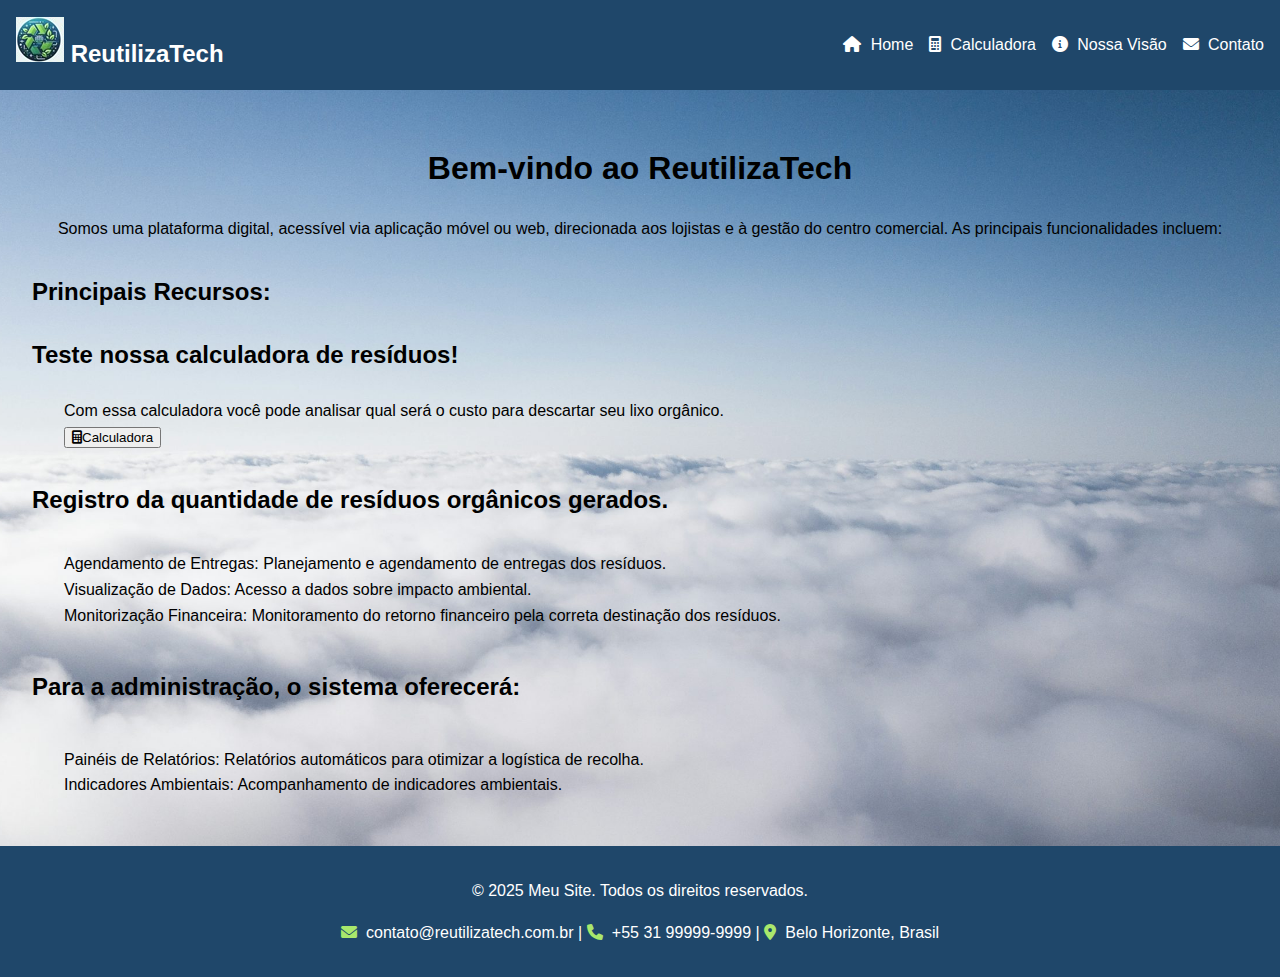
<file: index.html>
<!DOCTYPE html>
<html lang="pt-br">
  <head>
    <meta charset="UTF-8" />
    <meta name="viewport" content="width=device-width, initial-scale=1.0" />
    <title>Home - Meu Site</title>
    <link rel="stylesheet" href="style/style.css" />
    <link
      rel="stylesheet"
      href="https://cdnjs.cloudflare.com/ajax/libs/font-awesome/6.0.0-beta3/css/all.min.css"
      >
      <style>
        body{
         background-image: url('img/fundo.jpg');
         background-size: cover; /* ajusta a imagem para cobrir toda a tela */
         background-position: center; /* centraliza a imagem */
         background-repeat: no-repeat; /* evita repetição da imagem */
        }
      </style>
  </head>
  <body>
    <header>
      <div class="logo"><a href="index.html"><input type = "image" src = "img/Logo-48-48.jpg"></a> ReutilizaTech</div>
      <nav>
        <ul>
         
          <li>
            <a href="index.html" class="active"
              ><i class="fas fa-home"></i> Home</a>
          </li> 
          <li>
            <a href="calculo.html" class="active"
              ><i class="fas fa-calculator"></i> Calculadora</a>
          </li>
          <li>
            <a href="sobre.html"><i class="fas fa-info-circle"></i> Nossa Visão</a>
          </li>
          <li>
            <a href="contato.html"><i class="fas fa-envelope"></i> Contato</a>
          </li>
        </ul>
      </nav>
    </header>
    <main>
      <section class="welcome">
        <h1>Bem-vindo ao ReutilizaTech</h1>
        <p>Somos uma plataforma digital, acessível via aplicação móvel ou web, 
          direcionada aos lojistas e à gestão do centro comercial. As principais funcionalidades incluem:</p>
      </section>
      <section class="features">
        <h2>Principais Recursos:</h2>
        <h3 class="animado">Teste nossa calculadora de resíduos!</h3>
        <ul>
          <li>Com essa calculadora você pode analisar qual será o custo para descartar seu lixo orgânico.</li>
         <!--<li>
            <a href="calculo.html" class="header"><i class="fas fa-calculator"></i> Calculadora</a>
        </li>-->
      <button onclick="window.location.href='calculo.html'"><i class="fas fa-calculator"></i>Calculadora</button>
        </ul>
        <h4 class="animado">Registro da quantidade de resíduos orgânicos gerados.</h4>
        <ul>
          <li>Agendamento de Entregas: Planejamento e agendamento de entregas dos resíduos.</li>
          <li>Visualização de Dados: Acesso a dados sobre impacto ambiental.</li>
          <li>Monitorização Financeira: Monitoramento do retorno financeiro pela correta destinação dos resíduos.</li>
        </ul>
        <h5 class="animado">Para a administração, o sistema oferecerá:</h5>
        <ul>
          <li>Painéis de Relatórios: Relatórios automáticos para otimizar a logística de recolha.</li>
          <li>Indicadores Ambientais: Acompanhamento de indicadores ambientais.</li>
        </ul>
      </section>
    </main>
    
    <footer>
      <p>&copy; 2025 Meu Site. Todos os direitos reservados.</p>
      <p>
        <i class="fas fa-envelope"></i> contato@reutilizatech.com.br |
        <i class="fas fa-phone"></i> +55 31 99999-9999 |
        <i class="fas fa-map-marker-alt"></i> Belo Horizonte, Brasil
      </p>
    </footer>
  </body>
</html>
</file>
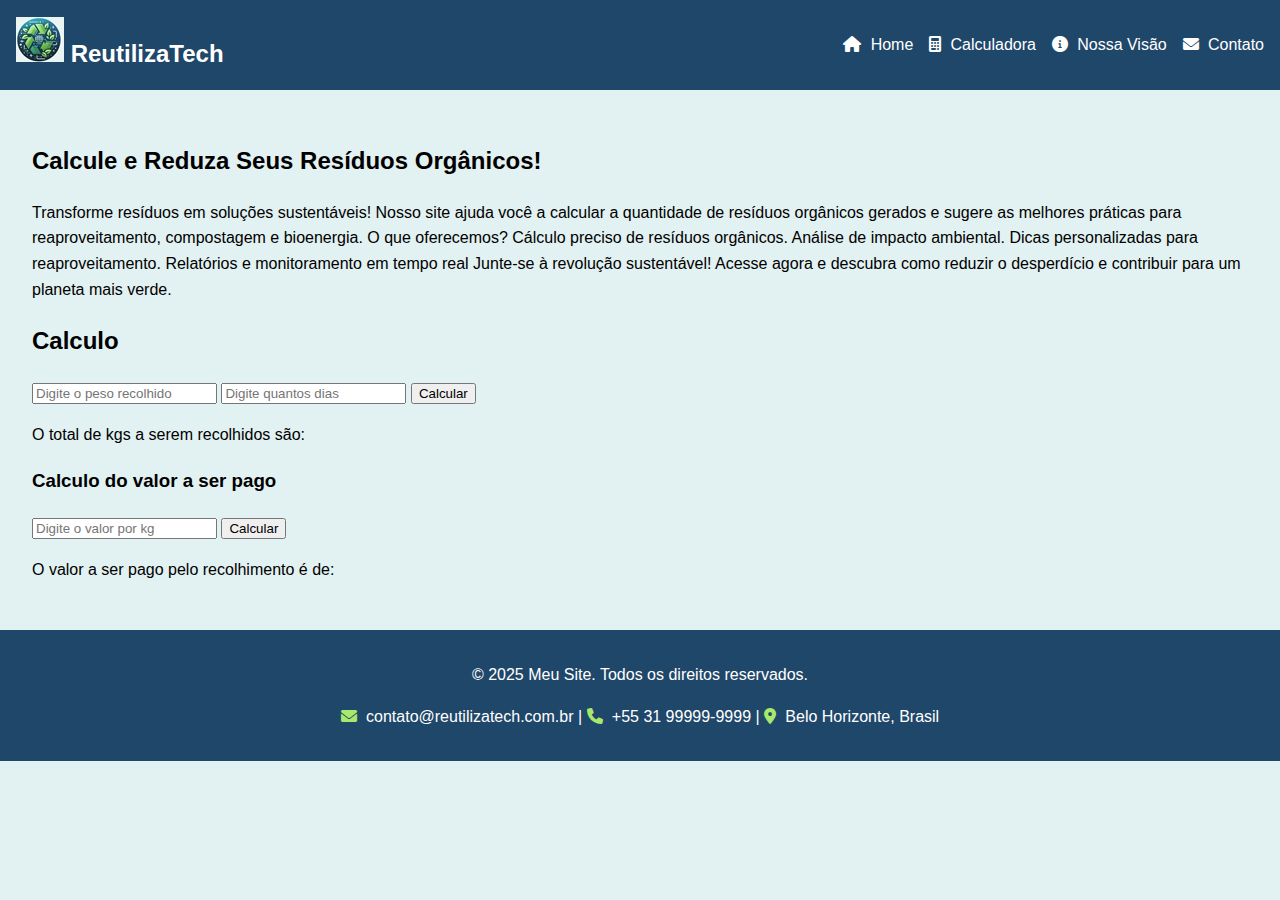
<file: calculo.html>
<!DOCTYPE html>
<html lang="pt-br">
  <head>
    <meta charset="UTF-8" />
    <meta name="viewport" content="width=device-width, initial-scale=1.0" />
    <title>Sobre - Meu Site</title>
    <link rel="stylesheet" href="style/style.css" />
    <link
      rel="stylesheet"
      
      href="https://cdnjs.cloudflare.com/ajax/libs/font-awesome/6.0.0-beta3/css/all.min.css"
    />
   <header>
      <div class="logo"><a href="index.html"><input type = "image" src = "img/Logo-48-48.jpg"></a> ReutilizaTech</div>
      <nav>
        <ul>
          
          <li>
            <a href="index.html" class="active"
              ><i class="fas fa-home"></i> Home</a> 
            <li>
            <a href="calculo.html" class="active"
              ><i class="fas fa-calculator"></i> Calculadora</a>
          </li>
          </li>
          <li>
            <a href="sobre.html"><i class="fas fa-info-circle"></i> Nossa Visão</a>
          </li>
          <li>
            <a href="contato.html"><i class="fas fa-envelope"></i> Contato</a>
          </li>
        </ul>
      </nav>
    </header>
    <main>
      <section class="about">
        <h2>Calcule e Reduza Seus Resíduos Orgânicos!</h2>
        <p>
            Transforme resíduos em soluções sustentáveis! Nosso site ajuda você a calcular a quantidade de resíduos orgânicos gerados e sugere as melhores práticas para reaproveitamento, compostagem e bioenergia.
            O que oferecemos? Cálculo preciso de resíduos orgânicos. Análise de impacto ambiental. Dicas personalizadas para reaproveitamento. Relatórios e monitoramento em tempo real
            Junte-se à revolução sustentável! Acesse agora e descubra como reduzir o desperdício e contribuir para um planeta mais verde.
         </p>
      </section>
      <script>
		let resultado	
		function calcularSoma() {
            let num1 = parseFloat(document.getElementById("num1").value);
            let num2 = parseFloat(document.getElementById("num2").value);
			resultado = num1 * num2;
			document.getElementById("resultado").innerHTML = "O total de kgs a serem recolhidos são: " + resultado + " kgs";
		}
		function calculaPreco(){
			let preco = parseFloat(document.getElementById("preco").value);
			let resultadoPreco = preco * resultado;
			document.getElementById("resultadoPreco").innerHTML = "O valor a ser pago pelo recolhimento é de: R$ " + resultadoPreco;
			}
    </script>
</head>
<body>
    <h2>Calculo</h2>
    <input type="number" id="num1" placeholder="Digite o peso recolhido">
    <input type="number" id="num2" placeholder="Digite quantos dias">
    <button onclick="calcularSoma()">Calcular</button>
	<p id="resultado">O total de kgs a serem recolhidos são: </p>
	<h3>Calculo do valor a ser pago</h3>
	<input type="number" id="preco" placeholder="Digite o valor por kg">
	<button onclick="calculaPreco()">Calcular</button>
	<p id="resultadoPreco">O valor a ser pago pelo recolhimento é de: </p>

</body>
    </main>
    <footer>
      <p>&copy; 2025 Meu Site. Todos os direitos reservados.</p>
      <p>
        <i class="fas fa-envelope"></i> contato@reutilizatech.com.br |
        <i class="fas fa-phone"></i> +55 31 99999-9999 |
        <i class="fas fa-map-marker-alt"></i> Belo Horizonte, Brasil
      </p>
    </footer>
  </body>
</html>
</file>
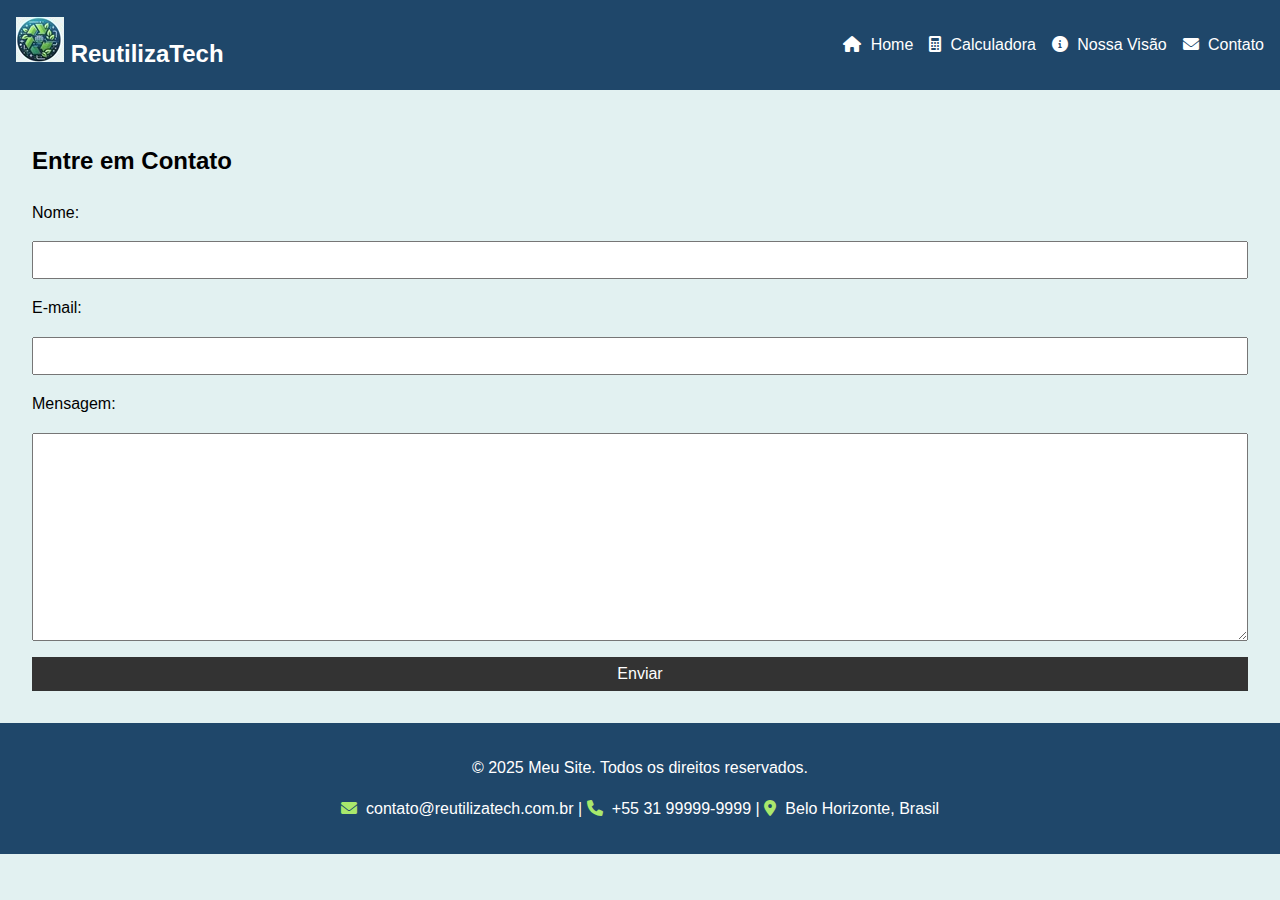
<file: contato.html>
<!DOCTYPE html>
<html lang="pt-br">
  <head>
    <meta charset="UTF-8" />
    <meta name="viewport" content="width=device-width, initial-scale=1.0" />
    <title>Contato - Meu Site</title>
    <link rel="stylesheet" href="style/style.css" />
    <link
      rel="stylesheet"
      href="https://cdnjs.cloudflare.com/ajax/libs/font-awesome/6.0.0-beta3/css/all.min.css"
    />
  </head>
  <body>
    <header>
    <div class="logo"><a href="index.html"><input type = "image" src = "img/Logo-48-48.jpg"></a> ReutilizaTech</div>
    <nav>
      <ul>
         
        <li>
          <a href="index.html" class="active"
            ><i class="fas fa-home"></i> Home</a>
        </li>
        <li>
            <a href="calculo.html" class="active"
              ><i class="fas fa-calculator"></i> Calculadora</a>
          </li>
        <li>
          <a href="sobre.html"><i class="fas fa-info-circle"></i> Nossa Visão</a>
        </li>
        <li>
          <a href="contato.html"><i class="fas fa-envelope"></i> Contato</a>
        </li>
      </ul>
    </nav>
  </header>
    <main>
      <section class="contact">
        <h2>Entre em Contato</h2>
        <form>
          <label for="name">Nome:</label>
          <input type="text" id="name" name="name" required />
          <label for="email">E-mail:</label>
          <input type="email" id="email" name="email" required />
          <label for="message">Mensagem:</label>
          <textarea cols="50" rows="10" id="message" name="message" required></textarea>
          <button type="submit">Enviar</button>
        </form>
      </section>
    </main>
    <footer>
      <p>&copy; 2025 Meu Site. Todos os direitos reservados.</p>
      <p>
        <i class="fas fa-envelope"></i> contato@reutilizatech.com.br |
        <i class="fas fa-phone"></i> +55 31 99999-9999 |
        <i class="fas fa-map-marker-alt"></i> Belo Horizonte, Brasil
      </p>
    </footer>
  </body>
</html>
</file>
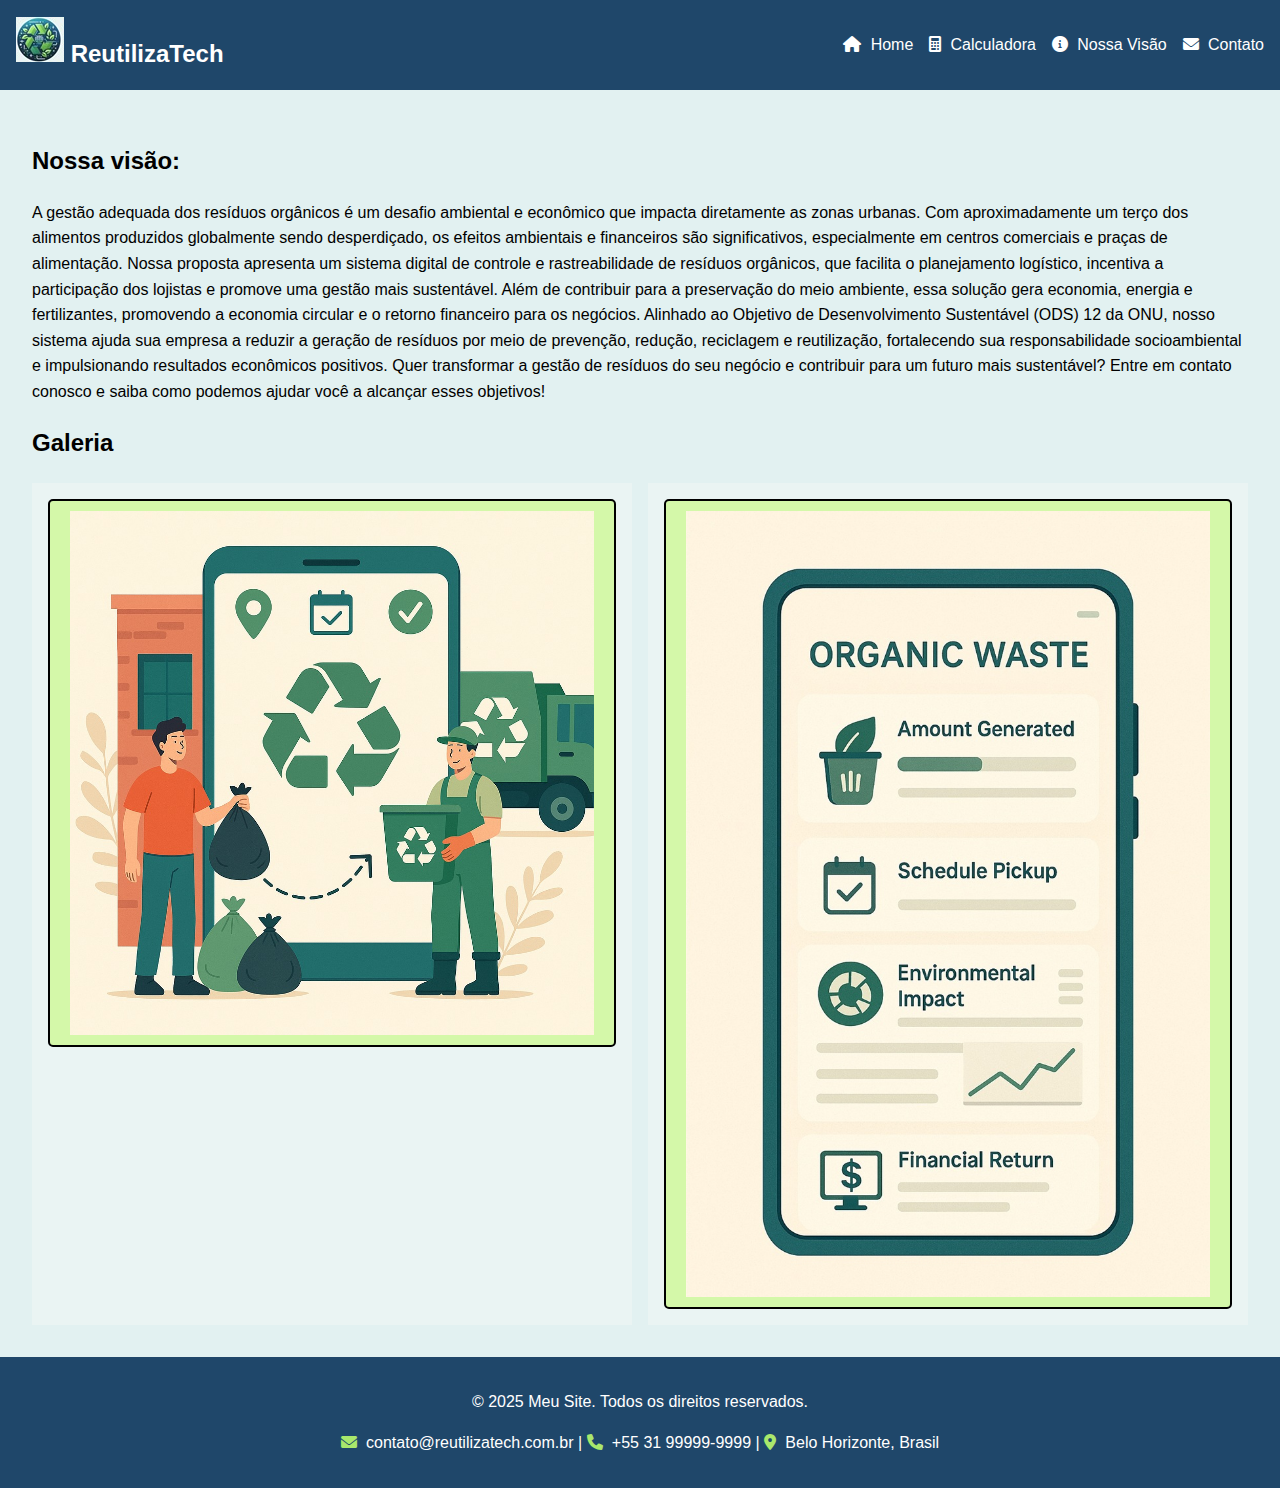
<file: sobre.html>
<!DOCTYPE html>
<html lang="pt-br">
  <head>
    <meta charset="UTF-8" />
    <meta name="viewport" content="width=device-width, initial-scale=1.0" />
    <title>Sobre - Meu Site</title>
    <link rel="stylesheet" href="style/style.css" />
    <link
      rel="stylesheet"
      
      href="https://cdnjs.cloudflare.com/ajax/libs/font-awesome/6.0.0-beta3/css/all.min.css"
    />
  </head>
  <body>
    <header>
    <div class="logo"><a href="index.html"><input type = "image" src = "img/Logo-48-48.jpg"></a> ReutilizaTech</div>
    <nav>
      <ul>
         
        <li>
          <a href="index.html" class="active"
            ><i class="fas fa-home"></i> Home</a>
        </li>
        <li>
            <a href="calculo.html" class="active"
              ><i class="fas fa-calculator"></i> Calculadora</a>
          </li>
        <li>
          <a href="sobre.html"><i class="fas fa-info-circle"></i> Nossa Visão</a>
        </li>
        <li>
          <a href="contato.html"><i class="fas fa-envelope"></i> Contato</a>
        </li>
      </ul>
    </nav>
  </header>
    <main>
      <section class="about">
        <h2>Nossa visão:</h2>
        <p>
         A gestão adequada dos resíduos orgânicos é um desafio ambiental e econômico que impacta diretamente as zonas urbanas. Com aproximadamente um terço dos alimentos produzidos globalmente sendo desperdiçado, os efeitos ambientais e financeiros são significativos, especialmente em centros comerciais e praças de alimentação.
          Nossa proposta apresenta um sistema digital de controle e rastreabilidade de resíduos orgânicos, que facilita o planejamento logístico, incentiva a participação dos lojistas e promove uma gestão mais sustentável. Além de contribuir para a preservação do meio ambiente, essa solução gera economia, energia e fertilizantes, promovendo a economia circular e o retorno financeiro para os negócios.
          Alinhado ao Objetivo de Desenvolvimento Sustentável (ODS) 12 da ONU, nosso sistema ajuda sua empresa a reduzir a geração de resíduos por meio de prevenção, redução, reciclagem e reutilização, fortalecendo sua responsabilidade socioambiental e impulsionando resultados econômicos positivos.
          Quer transformar a gestão de resíduos do seu negócio e contribuir para um futuro mais sustentável? Entre em contato conosco e saiba como podemos ajudar você a alcançar esses objetivos!
        </p>
    <section class="gallery">
    <h2>Galeria</h2>
    <div class="grid">
        <div class="item">
            <a href="sysWeb.html" class="button">
                <img src="img/integracaoResiduo.jpg" alt="Integração resíduo">
            </a>
        </div>

        <div class="item">
            <a href="sysMobile.html" class="button">
                <img src="img/controleImpactoGestao.jpg" alt="Controle e Impacto de gestão">
            </a>
        </div>
    </div>
</section>

    </main>
    <footer>
      <p>&copy; 2025 Meu Site. Todos os direitos reservados.</p>
      <p>
        <i class="fas fa-envelope"></i> contato@reutilizatech.com.br |
        <i class="fas fa-phone"></i> +55 31 99999-9999 |
        <i class="fas fa-map-marker-alt"></i> Belo Horizonte, Brasil
      </p>
    </footer>
  </body>
</html>
</file>
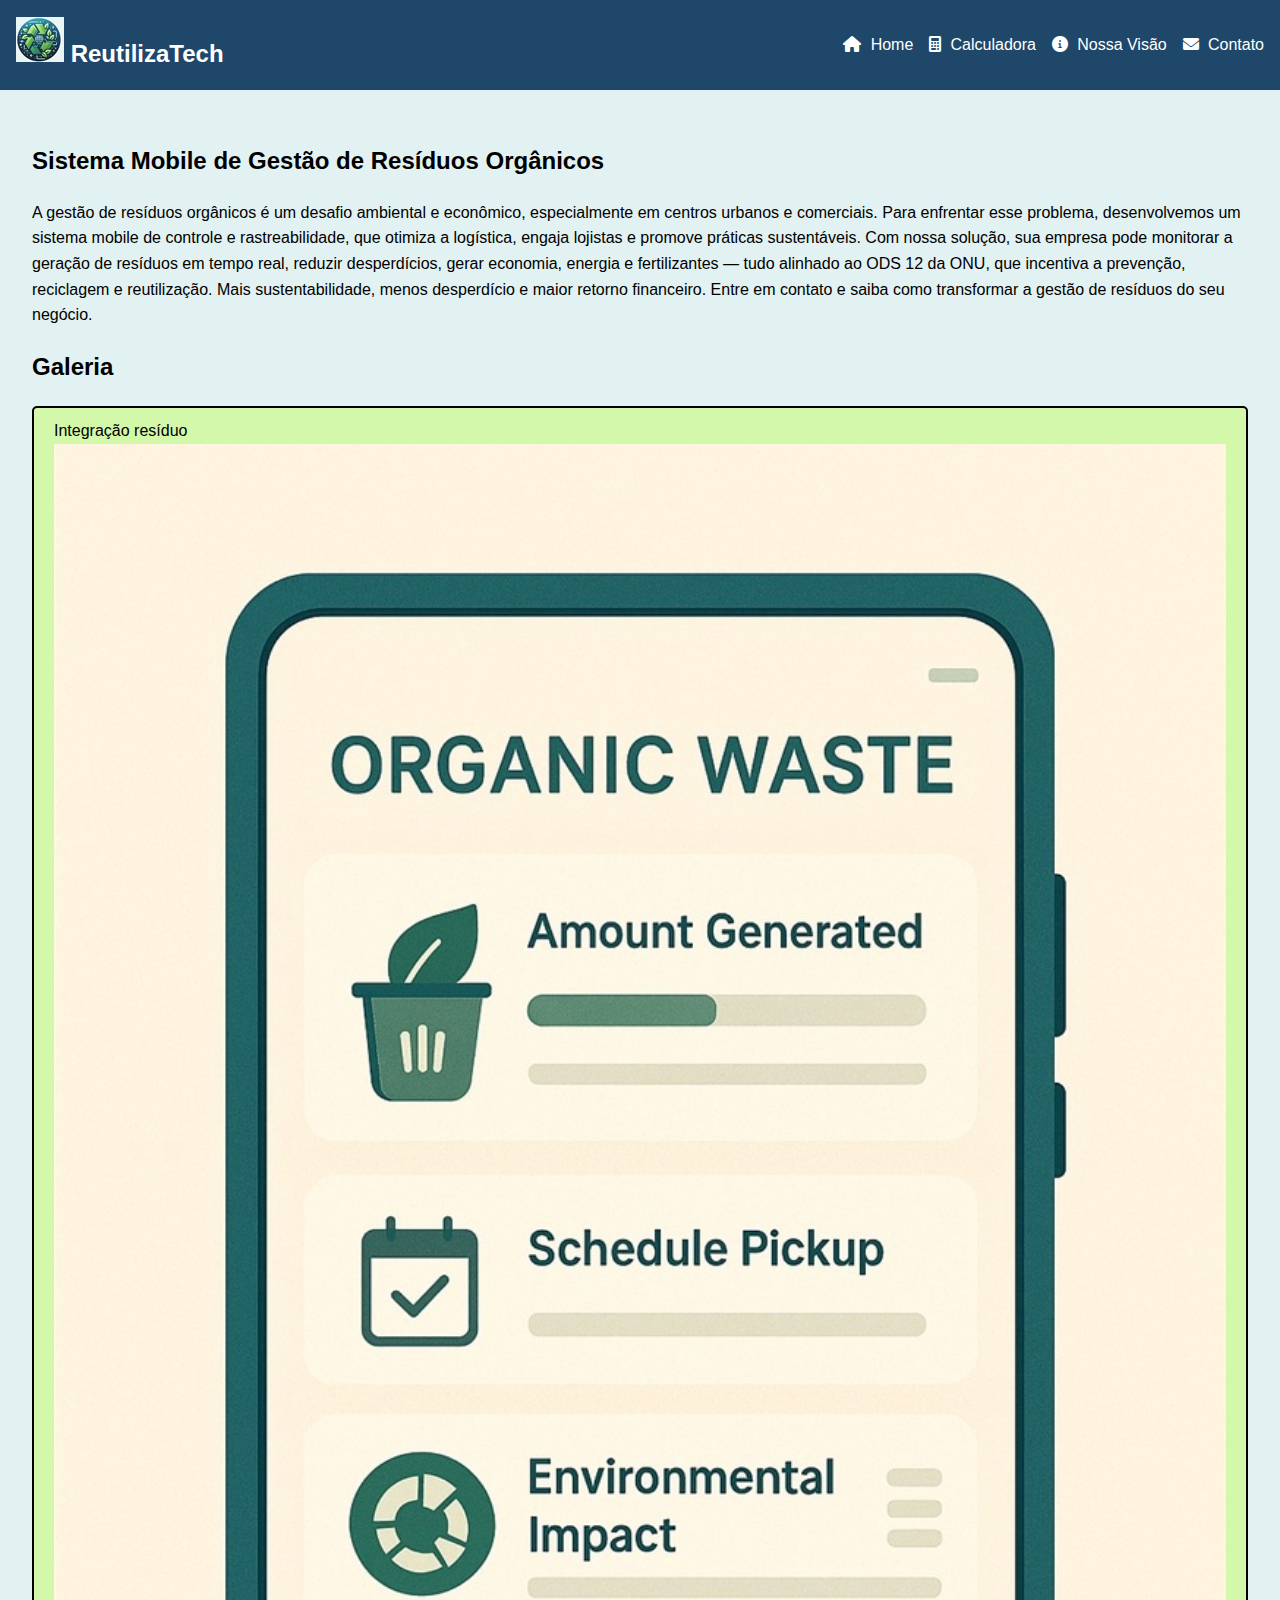
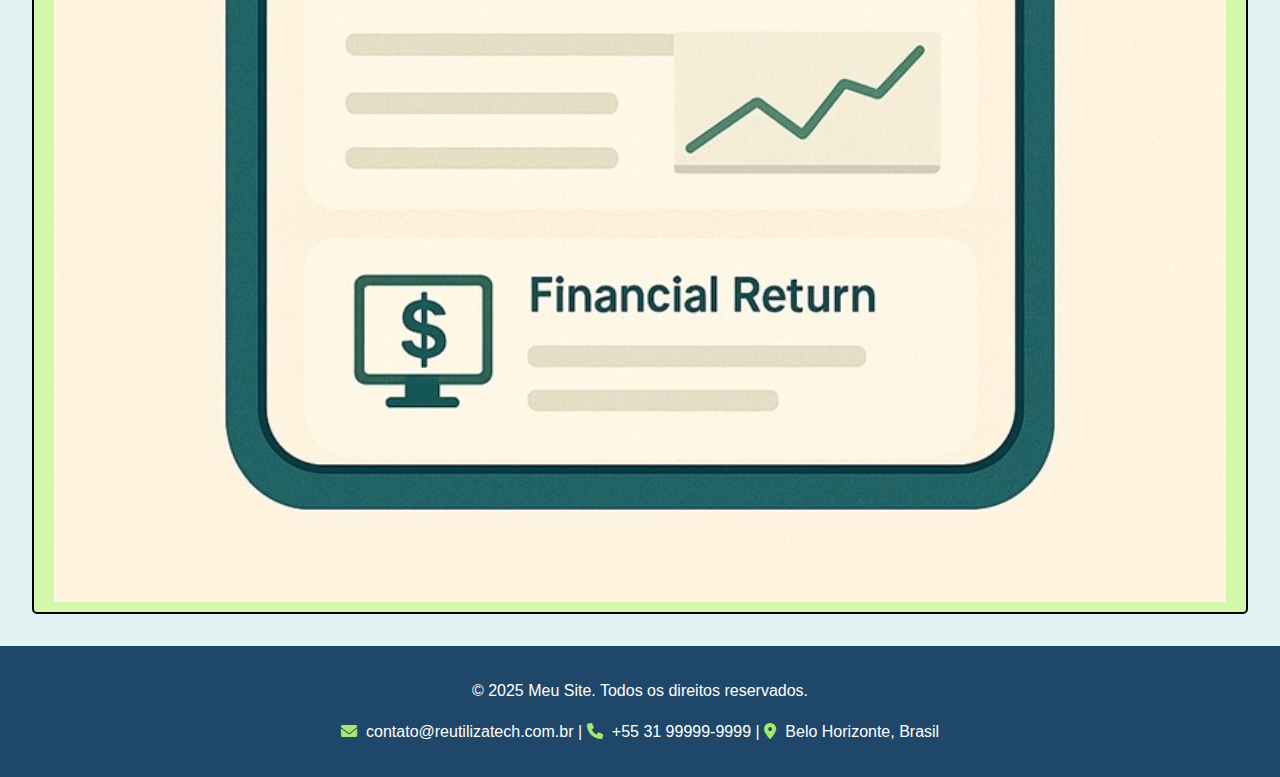
<file: sysMobile.html>
<!DOCTYPE html>
<html lang="pt-br">
  <head>
    <meta charset="UTF-8" />
    <meta name="viewport" content="width=device-width, initial-scale=1.0" />
    <title>Sobre - Meu Site</title>
    <link rel="stylesheet" href="style/style.css" />
    <link
      rel="stylesheet"
      
      href="https://cdnjs.cloudflare.com/ajax/libs/font-awesome/6.0.0-beta3/css/all.min.css"
    />
   <header>
      <div class="logo"><a href="index.html"><input type = "image" src = "img/Logo-48-48.jpg"></a> ReutilizaTech</div>
      <nav>
        <ul>
          <li>
            <a href="index.html" class="active"
              ><i class="fas fa-home"></i> Home</a>
          </li>
           <li>
            <a href="calculo.html" class="active"
              ><i class="fas fa-calculator"></i> Calculadora</a>
          </li>
          <li>
            <a href="sobre.html"><i class="fas fa-info-circle"></i> Nossa Visão</a>
          </li>
          <li>
            <a href="contato.html"><i class="fas fa-envelope"></i> Contato</a>
          </li>
        </ul>
      </nav>
    </header>
    <main>
      <section class="about">
        <h2>Sistema Mobile de Gestão de Resíduos Orgânicos</h2>
        <p>
            A gestão de resíduos orgânicos é um desafio ambiental e econômico, especialmente em centros urbanos e comerciais. Para enfrentar esse problema, desenvolvemos um sistema mobile de controle e rastreabilidade, que otimiza a logística, engaja lojistas e promove práticas sustentáveis.
            Com nossa solução, sua empresa pode monitorar a geração de resíduos em tempo real, reduzir desperdícios, gerar economia, energia e fertilizantes — tudo alinhado ao ODS 12 da ONU, que incentiva a prevenção, reciclagem e reutilização.
            Mais sustentabilidade, menos desperdício e maior retorno financeiro.
            Entre em contato e saiba como transformar a gestão de resíduos do seu negócio.


        </p>
      </section>
      <section class="gallery">
        <h2>Galeria</h2>
        <div class="grid">
          <div class="button">Integração resíduo<input type="image" src="img/controleImpactoGestao.jpg" > </div>
        </div>
      </section>
    </main>
    <footer>
      <p>&copy; 2025 Meu Site. Todos os direitos reservados.</p>
      <p>
        <i class="fas fa-envelope"></i> contato@reutilizatech.com.br |
        <i class="fas fa-phone"></i> +55 31 99999-9999 |
        <i class="fas fa-map-marker-alt"></i> Belo Horizonte, Brasil
      </p>
    </footer>
  </body>
</html>
</file>
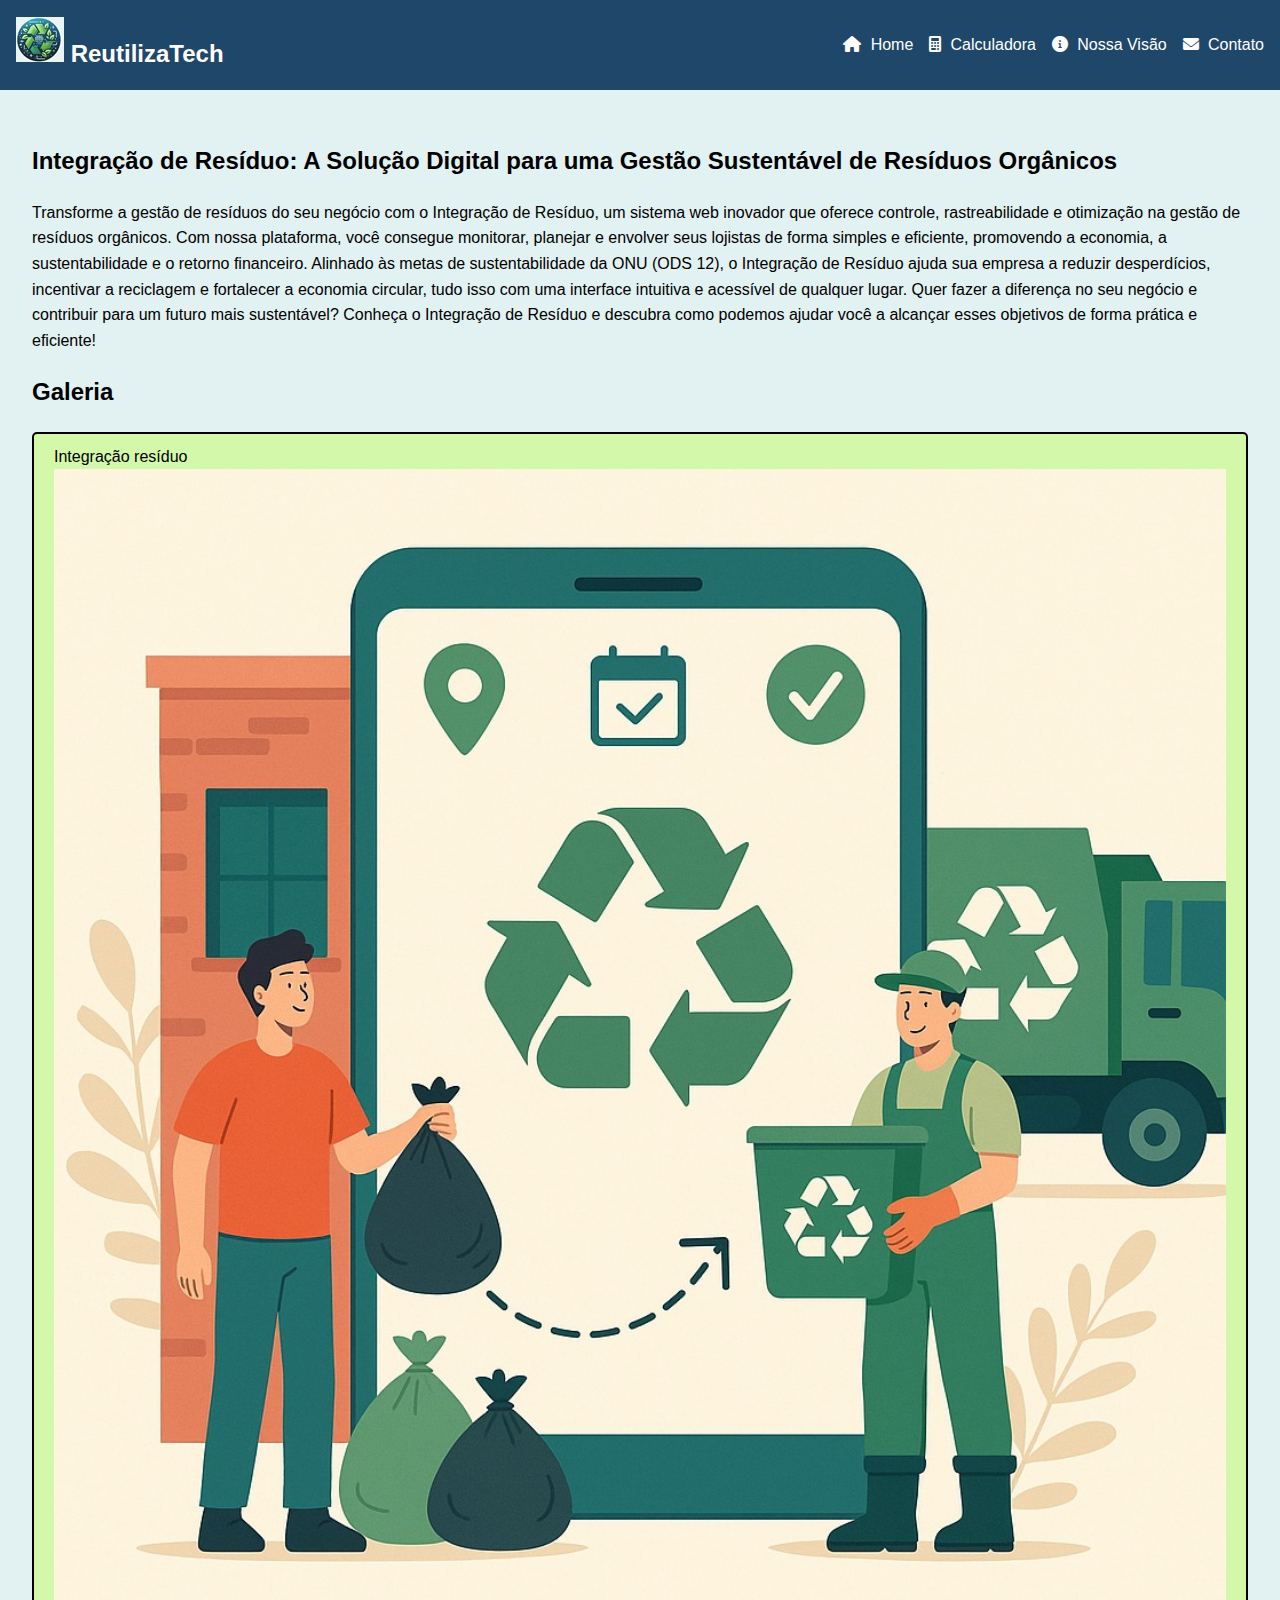
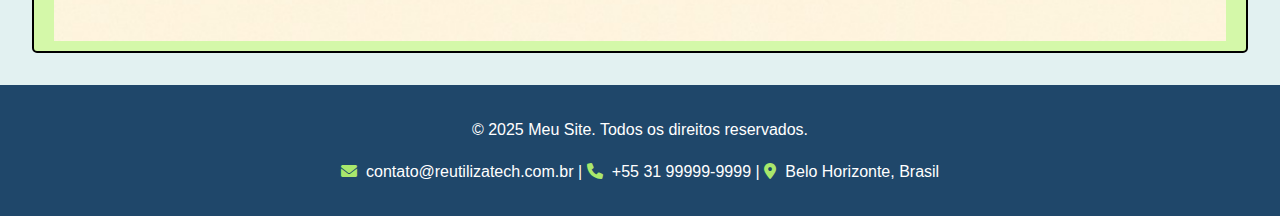
<file: sysWeb.html>
<!DOCTYPE html>
<html lang="pt-br">
  <head>
    <meta charset="UTF-8" />
    <meta name="viewport" content="width=device-width, initial-scale=1.0" />
    <title>Sobre - Meu Site</title>
    <link rel="stylesheet" href="style/style.css" />
    <link
      rel="stylesheet"
      
      href="https://cdnjs.cloudflare.com/ajax/libs/font-awesome/6.0.0-beta3/css/all.min.css"
    />
   <header>
      <div class="logo"><a href="index.html"><input type = "image" src = "img/Logo-48-48.jpg"></a> ReutilizaTech</div>
      <nav>
        <ul>
          <li>
            <a href="index.html" class="active"
              ><i class="fas fa-home"></i> Home</a>
          </li>
           <li>
            <a href="calculo.html" class="active"
              ><i class="fas fa-calculator"></i> Calculadora</a>
          </li>
          <li>
            <a href="sobre.html"><i class="fas fa-info-circle"></i> Nossa Visão</a>
          </li>
          <li>
            <a href="contato.html"><i class="fas fa-envelope"></i> Contato</a>
          </li>
        </ul>
      </nav>
    </header>
    <main>
      <section class="about">
        <h2>Integração de Resíduo: A Solução Digital para uma Gestão Sustentável de Resíduos Orgânicos</h2>
        <p>
         Transforme a gestão de resíduos do seu negócio com o Integração de Resíduo, um sistema web inovador que oferece controle, rastreabilidade e otimização na gestão de resíduos orgânicos. Com nossa plataforma, você consegue monitorar, planejar e envolver seus lojistas de forma simples e eficiente, promovendo a economia, a sustentabilidade e o retorno financeiro.
        Alinhado às metas de sustentabilidade da ONU (ODS 12), o Integração de Resíduo ajuda sua empresa a reduzir desperdícios, incentivar a reciclagem e fortalecer a economia circular, tudo isso com uma interface intuitiva e acessível de qualquer lugar.
        Quer fazer a diferença no seu negócio e contribuir para um futuro mais sustentável? Conheça o Integração de Resíduo e descubra como podemos ajudar você a alcançar esses objetivos de forma prática e eficiente!
        </p>
      </section>
      <section class="gallery">
        <h2>Galeria</h2>
        <div class="grid">
          <div class="button">Integração resíduo<input type="image" src="img/integracaoResiduo.jpg" > </div>
        </div>
      </section>
    </main>
    <footer>
      <p>&copy; 2025 Meu Site. Todos os direitos reservados.</p>
      <p>
        <i class="fas fa-envelope"></i> contato@reutilizatech.com.br |
        <i class="fas fa-phone"></i> +55 31 99999-9999 |
        <i class="fas fa-map-marker-alt"></i> Belo Horizonte, Brasil
      </p>
    </footer>
  </body>
</html>
</file>
<file: style/style.css>
body {
  font-family: Arial, sans-serif;
  margin: 0;
  padding: 0;
  line-height: 1.6;
  background-color: #e2f1f1;
}

header {
  display: flex;
  justify-content: space-between;
  align-items: center;
  background: #1f476a;
  color: #fff;
  padding: 1rem;
}

header .logo {
  font-size: 1.5rem;
  font-weight: bold;
}

header .logo i {
  margin-right: 0.5rem;
  color: #f39c12;
}

header nav ul {
  list-style: none;
  display: flex;
  gap: 1rem;
}

header nav ul li a {
  color: #fff;
  text-decoration: none;
  transition: color 0.3s;
}

header nav ul li a i {
  margin-right: 0.3rem;
}

header nav ul li a:hover {
  color: #3998b3;
}

main {
  padding: 2rem;
}

.welcome {
  text-align: center;
  margin-bottom: 2rem;
}

.features ul {
  list-style: none;
  padding-left: 2rem;
}

footer {
  text-align: center;
  background: #1f476a;
  color: #fff;
  padding: 1rem;
}

footer p i {
  margin-right: 0.3rem;
  color: #a9e86c;
}

.grid {
  display: grid;
  grid-template-columns: repeat(auto-fit, minmax(150px, 1fr));
  gap: 1rem;
}

.grid .item {
  background: #eaf4f3;
  padding: 1rem;
  text-align: center;
  max-width: 100%; /* Garante ajuste automático */
  height: auto;

}
.grid img {
  max-width: 100%; /* Garante ajuste automático */
  height: 100%;
}

form {
  display: flex;
  flex-direction: column;
  gap: 1rem;
}

form input,
form textarea,
form button {
  padding: 0.5rem;
  font-size: 1rem;
}

form button {
  background: #333;
  color: #fff;
  border: none;
  cursor: pointer;
  transition: background 0.3s;
}

form button:hover {
  background: #3998b3;
}

  
.button {
 
  display: flex;
  flex-direction: column;
  padding: 10px 20px;
  font-size: 16px;
  color: black;
  background-color: #d4f8a9;
  text-decoration: none;
  border: 2px solid black;
  border-radius: 5px;

}

 .button:hover{
  background-color: #3998b3;
 }

 .animado {
  font-size: 24px;
  font-weight: bold;
  color: black;
  transition: transform 0.5s ease, color 0.5s ease;
}

.animado:hover {
  transform: scale(1.03);
  /*color: #3998b3;*/
}

/*anima .botao{
  width: 200px;
    transition: transform 0.5s ease-in-out;
}

.anima .botao :hover{
  transform: scale(1.03);
}*/



@media (max-width: 768px) {
  header nav ul {
    flex-direction: column;
    gap: 0.5rem;
  }

  .welcome,
  .features,
  .about,
  .contact {
    text-align: center;
  }
}
</file>
